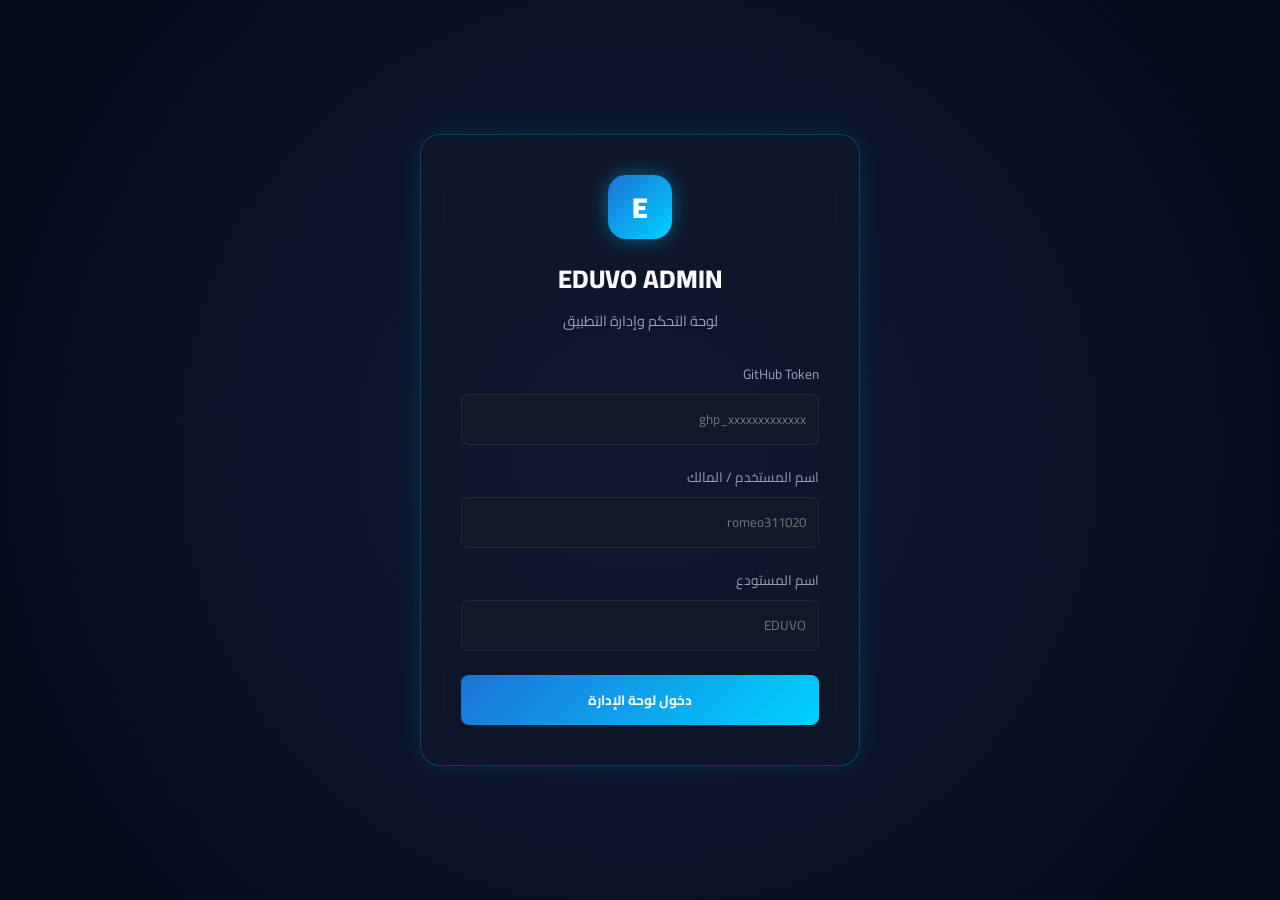
<file: admin.html>
<!DOCTYPE html>
<html lang="ar" dir="rtl">
<head>
    <meta charset="UTF-8">
    <meta name="viewport" content="width=device-width, initial-scale=1.0, maximum-scale=1.0, user-scalable=no">
    <title>EDUVO ADMIN | لوحة التحكم والإدارة</title>
    
    <link rel="preconnect" href="https://fonts.googleapis.com">
    <link rel="preconnect" href="https://fonts.gstatic.com" crossorigin>
    <link href="https://fonts.googleapis.com/css2?family=Cairo:wght@300;400;500;600;700;800;900&display=swap" rel="stylesheet">

    <style>
        /* ==========================================================================
           1. DESIGN SYSTEM & DARK PREMIUM THEME (EDUVO IDENTITY)
           ========================================================================== */
        :root {
            --bg-main: #060b19;
            --bg-card: rgba(15, 23, 42, 0.75);
            --bg-card-solid: #0f172a;
            --bg-sidebar: #090e1d;
            --bg-input: #111827;
            
            --accent-blue: #1c72d8;
            --accent-cyan: #00d2ff;
            --accent-gold: #ffb703;
            
            --status-active: #10b981;
            --status-pending: #f59e0b;
            --status-suspended: #ef4444;
            --status-rejected: #6b7280;

            --text-main: #f8fafc;
            --text-muted: #94a3b8;
            --border-color: rgba(255, 255, 255, 0.08);
            --border-glow: rgba(0, 210, 255, 0.25);
            
            --sidebar-width: 260px;
            --radius-sm: 8px;
            --radius-md: 14px;
            --radius-lg: 20px;
            --radius-full: 9999px;
            
            --shadow-glow: 0 0 25px rgba(0, 210, 255, 0.12);
            --shadow-gold: 0 0 20px rgba(255, 183, 3, 0.15);
            --transition: all 0.3s cubic-bezier(0.4, 0, 0.2, 1);
        }

        * {
            box-sizing: border-box;
            margin: 0;
            padding: 0;
            font-family: 'Cairo', sans-serif;
            -webkit-tap-highlight-color: transparent;
        }

        body {
            background-color: var(--bg-main);
            color: var(--text-main);
            min-height: 100vh;
            overflow-x: hidden;
            direction: rtl;
        }

        /* App Wrapper */
        #admin-app {
            display: flex;
            width: 100vw;
            height: 100vh;
            overflow: hidden;
            position: relative;
        }

        /* ==========================================================================
           2. LOGIN SCREEN (AUTHENTICATION OVERLAY)
           ========================================================================== */
        #admin-login-overlay {
            position: fixed;
            inset: 0;
            background: radial-gradient(circle at center, #101a36 0%, #060b19 100%);
            z-index: 1000;
            display: flex;
            justify-content: center;
            align-items: center;
            padding: 20px;
            transition: var(--transition);
        }

        .login-card {
            background: var(--bg-card);
            backdrop-filter: blur(20px);
            -webkit-backdrop-filter: blur(20px);
            border: 1px solid var(--border-glow);
            border-radius: var(--radius-lg);
            padding: 40px;
            width: 100%;
            max-width: 440px;
            box-shadow: var(--shadow-glow);
            text-align: center;
            animation: fadeIn 0.5s ease-out;
        }

        .brand-logo {
            width: 64px;
            height: 64px;
            background: linear-gradient(135deg, var(--accent-blue), var(--accent-cyan));
            border-radius: 18px;
            display: flex;
            align-items: center;
            justify-content: center;
            margin: 0 auto 16px auto;
            font-size: 1.8rem;
            font-weight: 900;
            color: white;
            box-shadow: 0 0 20px rgba(0, 210, 255, 0.4);
        }

        /* ==========================================================================
           3. SIDEBAR & NAVIGATION (DESKTOP & MOBILE DRAWER)
           ========================================================================== */
        .sidebar {
            width: var(--sidebar-width);
            height: 100%;
            background: var(--bg-sidebar);
            border-left: 1px solid var(--border-color);
            display: flex;
            flex-direction: column;
            padding: 24px 16px;
            z-index: 90;
            transition: var(--transition);
        }

        .sidebar-brand {
            display: flex;
            align-items: center;
            gap: 12px;
            margin-bottom: 32px;
            padding: 0 8px;
        }

        .sidebar-menu {
            display: flex;
            flex-direction: column;
            gap: 6px;
            flex: 1;
            overflow-y: auto;
        }

        .nav-item {
            display: flex;
            align-items: center;
            gap: 12px;
            padding: 12px 16px;
            color: var(--text-muted);
            border-radius: var(--radius-md);
            cursor: pointer;
            font-weight: 600;
            font-size: 0.95rem;
            transition: var(--transition);
        }

        .nav-item:hover, .nav-item.active {
            background: rgba(0, 210, 255, 0.08);
            color: var(--accent-cyan);
            border-right: 3px solid var(--accent-cyan);
        }

        .nav-item.active .svg-icon {
            stroke: var(--accent-cyan);
            filter: drop-shadow(0 0 5px rgba(0,210,255,0.5));
        }

        /* Mobile Header & Overlay */
        .mobile-header {
            display: none;
            height: 60px;
            background: var(--bg-sidebar);
            border-bottom: 1px solid var(--border-color);
            align-items: center;
            justify-content: space-between;
            padding: 0 20px;
            z-index: 80;
        }

        .sidebar-overlay {
            display: none;
            position: fixed;
            inset: 0;
            background: rgba(0,0,0,0.6);
            backdrop-filter: blur(4px);
            z-index: 85;
        }

        @media (max-width: 1024px) {
            .mobile-header { display: flex; }
            .sidebar {
                position: fixed;
                right: -100%;
                top: 0;
                bottom: 0;
                box-shadow: -10px 0 30px rgba(0,0,0,0.5);
            }
            .sidebar.open { right: 0; }
            .sidebar-overlay.active { display: block; }
        }

        /* ==========================================================================
           4. MAIN DASHBOARD CONTENT AREA
           ========================================================================== */
        .main-content {
            flex: 1;
            height: 100%;
            overflow-y: auto;
            padding: 30px;
            display: flex;
            flex-direction: column;
            gap: 24px;
        }

        .top-bar {
            display: flex;
            justify-content: space-between;
            align-items: center;
            gap: 20px;
            flex-wrap: wrap;
        }

        .search-box {
            position: relative;
            min-width: 280px;
        }

        .search-box input {
            width: 100%;
            background: var(--bg-input);
            border: 1px solid var(--border-color);
            border-radius: var(--radius-md);
            padding: 10px 16px 10px 40px;
            color: var(--text-main);
            outline: none;
            transition: var(--transition);
        }

        .search-box input:focus {
            border-color: var(--accent-cyan);
            box-shadow: 0 0 10px rgba(0,210,255,0.2);
        }

        /* Grid Utilities */
        .stats-grid {
            display: grid;
            grid-template-columns: repeat(auto-fit, minmax(220px, 1fr));
            gap: 20px;
        }

        .stat-card {
            background: var(--bg-card);
            backdrop-filter: blur(12px);
            border: 1px solid var(--border-color);
            border-radius: var(--radius-md);
            padding: 20px;
            position: relative;
            overflow: hidden;
            transition: var(--transition);
        }

        .stat-card:hover {
            transform: translateY(-3px);
            border-color: var(--border-glow);
            box-shadow: var(--shadow-glow);
        }

        .stat-card::before {
            content: '';
            position: absolute;
            top: 0;
            right: 0;
            width: 4px;
            height: 100%;
            background: var(--accent-cyan);
        }

        .stat-card.gold::before { background: var(--accent-gold); }
        .stat-card.green::before { background: var(--status-active); }
        .stat-card.red::before { background: var(--status-suspended); }

        .stat-val {
            font-size: 2rem;
            font-weight: 800;
            margin: 8px 0 4px 0;
        }

        /* Data Tables */
        .table-container {
            background: var(--bg-card);
            backdrop-filter: blur(12px);
            border: 1px solid var(--border-color);
            border-radius: var(--radius-md);
            overflow-x: auto;
        }

        table {
            width: 100%;
            border-collapse: collapse;
            text-align: right;
            font-size: 0.9rem;
        }

        th, td {
            padding: 16px 20px;
            border-bottom: 1px solid var(--border-color);
            white-space: nowrap;
        }

        th {
            background: rgba(255, 255, 255, 0.02);
            color: var(--text-muted);
            font-weight: 700;
        }

        tr:hover { background: rgba(255, 255, 255, 0.015); }

        /* Status Badges */
        .badge {
            display: inline-flex;
            align-items: center;
            gap: 6px;
            padding: 4px 12px;
            border-radius: var(--radius-full);
            font-size: 0.8rem;
            font-weight: 700;
        }

        .badge-active { background: rgba(16, 185, 129, 0.1); color: var(--status-active); border: 1px solid rgba(16, 185, 129, 0.3); }
        .badge-pending { background: rgba(245, 158, 11, 0.1); color: var(--status-pending); border: 1px solid rgba(245, 158, 11, 0.3); }
        .badge-suspended { background: rgba(239, 68, 68, 0.1); color: var(--status-suspended); border: 1px solid rgba(239, 68, 68, 0.3); }

        /* Form Inputs & Buttons */
        .btn {
            padding: 8px 16px;
            border-radius: var(--radius-sm);
            font-weight: 700;
            font-size: 0.85rem;
            border: none;
            cursor: pointer;
            display: inline-flex;
            align-items: center;
            gap: 6px;
            transition: var(--transition);
        }

        .btn-success { background: var(--status-active); color: #000; }
        .btn-danger { background: var(--status-suspended); color: #fff; }
        .btn-primary { background: linear-gradient(135deg, var(--accent-blue), var(--accent-cyan)); color: #fff; }
        .btn-secondary { background: var(--bg-input); color: var(--text-main); border: 1px solid var(--border-color); }

        .btn:hover { opacity: 0.9; transform: scale(1.02); }

        .github-settings-grid {
            display: grid;
            grid-template-columns: repeat(auto-fit, minmax(220px, 1fr));
            gap: 16px;
            margin-top: 16px;
        }

        .github-field {
            display: flex;
            flex-direction: column;
            gap: 8px;
        }

        .github-field label {
            font-size: 0.8rem;
            color: var(--text-muted);
            font-weight: 700;
        }

        .github-field input,
        .github-field textarea {
            width: 100%;
            background: var(--bg-input);
            border: 1px solid var(--border-color);
            border-radius: var(--radius-sm);
            padding: 12px 14px;
            color: #fff;
            outline: none;
            resize: vertical;
        }

        .github-field input:focus,
        .github-field textarea:focus {
            border-color: var(--accent-cyan);
            box-shadow: 0 0 10px rgba(0, 210, 255, 0.2);
        }

        .github-actions {
            display: flex;
            flex-wrap: wrap;
            gap: 10px;
            margin-top: 16px;
        }

        .github-status {
            margin-top: 16px;
            padding: 12px 14px;
            border-radius: var(--radius-sm);
            font-size: 0.85rem;
            line-height: 1.6;
            border: 1px solid transparent;
            background: rgba(148, 163, 184, 0.08);
            color: var(--text-main);
        }

        .github-status.success {
            background: rgba(16, 185, 129, 0.1);
            border-color: rgba(16, 185, 129, 0.35);
            color: var(--status-active);
        }

        .github-status.warning {
            background: rgba(245, 158, 11, 0.08);
            border-color: rgba(245, 158, 11, 0.35);
            color: var(--accent-gold);
        }

        .github-status.error {
            background: rgba(239, 68, 68, 0.08);
            border-color: rgba(239, 68, 68, 0.35);
            color: var(--status-suspended);
        }

        /* Views Switching System */
        .view-panel {
            display: none;
            flex-direction: column;
            gap: 20px;
            animation: fadeIn 0.3s ease-in-out;
        }

        .view-panel.active { display: flex; }

        /* SVG Icon helper */
        .svg-icon {
            width: 20px;
            height: 20px;
            fill: none;
            stroke: currentColor;
            stroke-width: 2;
            stroke-linecap: round;
            stroke-linejoin: round;
        }

        @keyframes fadeIn {
            from { opacity: 0; transform: translateY(6px); }
            to { opacity: 1; transform: translateY(0); }
        }
    </style>
</head>

<body>
    <div id="admin-login-overlay">
        <div class="login-card">
            <div class="brand-logo">E</div>
            <h2 style="font-size: 1.6rem; font-weight: 800; margin-bottom: 4px;">EDUVO ADMIN</h2>
            <p style="color: var(--text-muted); font-size: 0.9rem; margin-bottom: 24px;">لوحة التحكم وإدارة التطبيق</p>
            
            <div id="login-error-msg" style="display: none; color: var(--status-suspended); background: rgba(239, 68, 68, 0.1); border: 1px solid var(--status-suspended); padding: 10px; border-radius: var(--radius-sm); font-size: 0.85rem; margin-bottom: 16px;"></div>

            <form onsubmit="handleGitHubLogin(event)">
                <div style="text-align: right; margin-bottom: 16px;">
                    <label style="font-size: 0.85rem; color: var(--text-muted);">GitHub Token</label>
                    <input type="password" id="github-token-login" required placeholder="ghp_xxxxxxxxxxxxx" style="width: 100%; background: var(--bg-input); border: 1px solid var(--border-color); border-radius: var(--radius-sm); padding: 12px; color: #fff; margin-top: 6px; outline: none;">
                </div>
                <div style="text-align: right; margin-bottom: 16px;">
                    <label style="font-size: 0.85rem; color: var(--text-muted);">اسم المستخدم / المالك</label>
                    <input type="text" id="github-owner-login" required placeholder="romeo311020" style="width: 100%; background: var(--bg-input); border: 1px solid var(--border-color); border-radius: var(--radius-sm); padding: 12px; color: #fff; margin-top: 6px; outline: none;">
                </div>
                <div style="text-align: right; margin-bottom: 24px;">
                    <label style="font-size: 0.85rem; color: var(--text-muted);">اسم المستودع</label>
                    <input type="text" id="github-repo-login" required placeholder="EDUVO" style="width: 100%; background: var(--bg-input); border: 1px solid var(--border-color); border-radius: var(--radius-sm); padding: 12px; color: #fff; margin-top: 6px; outline: none;">
                </div>
                <button type="submit" class="btn btn-primary" style="width: 100%; justify-content: center; padding: 12px;">دخول لوحة الإدارة</button>
            </form>
        </div>
    </div>

    <div id="admin-app">

        <div class="sidebar-overlay" onclick="toggleSidebar()"></div>

        <aside class="sidebar" id="app-sidebar">
            <div class="sidebar-brand">
                <div class="brand-logo" style="width: 40px; height: 40px; font-size: 1.2rem; margin:0;">E</div>
                <div>
                    <h3 style="font-size: 1.1rem; font-weight: 800; line-height: 1;">EDUVO</h3>
                    <span style="font-size: 0.75rem; color: var(--accent-gold); font-weight: 700;">ADMIN PANEL</span>
                </div>
            </div>

            <nav class="sidebar-menu">
                <div class="nav-item active" onclick="switchView('view-dashboard', this)">
                    <svg class="svg-icon" viewBox="0 0 24 24"><rect x="3" y="3" width="7" height="7"/><rect x="14" y="3" width="7" height="7"/><rect x="14" y="14" width="7" height="7"/><rect x="3" y="14" width="7" height="7"/></svg>
                    <span>الرئيسية</span>
                </div>
                <div class="nav-item" onclick="switchView('view-subjects', this)">
                    <svg class="svg-icon" viewBox="0 0 24 24"><path d="M4 19.5A2.5 2.5 0 0 1 6.5 17H20"/><path d="M6.5 2H20v20H6.5A2.5 2.5 0 0 1 4 19.5v-15A2.5 2.5 0 0 1 6.5 2z"/></svg>
                    <span>إدارة المواد</span>
                </div>
                <div class="nav-item" onclick="switchView('view-teachers', this)">
                    <svg class="svg-icon" viewBox="0 0 24 24"><path d="M17 21v-2a4 4 0 0 0-4-4H5a4 4 0 0 0-4 4v2"/><circle cx="9" cy="7" r="4"/><path d="M23 21v-2a4 4 0 0 0-3-3.87"/><path d="M16 3.13a4 4 0 0 1 0 7.75"/></svg>
                    <span>إدارة المعلمين</span>
                </div>
                <div class="nav-item" onclick="switchView('view-books', this)">
                    <svg class="svg-icon" viewBox="0 0 24 24"><path d="M4 19.5A2.5 2.5 0 0 1 6.5 17H20"/><path d="M6.5 2H20v20H6.5A2.5 2.5 0 0 1 4 19.5v-15A2.5 2.5 0 0 1 6.5 2z"/></svg>
                    <span>إدارة الكتب</span>
                </div>
                <div class="nav-item" onclick="switchView('view-courses', this)">
                    <svg class="svg-icon" viewBox="0 0 24 24"><polygon points="23 7 16 12 23 17 23 7"/><rect x="1" y="5" width="15" height="14" rx="2"/></svg>
                    <span>الكورسات المجانية</span>
                </div>
                <div class="nav-item" onclick="switchView('view-students', this)">
                    <svg class="svg-icon" viewBox="0 0 24 24"><path d="M17 21v-2a4 4 0 0 0-4-4H5a4 4 0 0 0-4 4v2"/><circle cx="9" cy="7" r="4"/><path d="M23 21v-2a4 4 0 0 0-3-3.87"/><path d="M16 3.13a4 4 0 0 1 0 7.75"/></svg>
                    <span>إدارة الطلاب</span>
                    <span id="pending-badge-count" style="margin-right: auto; background: var(--accent-gold); color: #000; font-size: 0.75rem; padding: 2px 8px; border-radius: 10px; font-weight: bold;">0</span>
                </div>
                <div class="nav-item" onclick="switchView('view-settings', this)">
                    <svg class="svg-icon" viewBox="0 0 24 24"><circle cx="12" cy="12" r="1"/><path d="M12 1v6m0 6v4"/><path d="M4.22 4.22l4.24 4.24m2.12 2.12l4.24 4.24M1 12h6m6 0h4m-4.22 7.78l-4.24-4.24m-2.12-2.12l-4.24-4.24"/></svg>
                    <span>الإعدادات</span>
                </div>
            </nav>

            <div style="border-top: 1px solid var(--border-color); padding-top: 16px; margin-top: 16px;">
                <div class="nav-item" style="color: var(--status-suspended);" onclick="handleAdminLogout()">
                    <svg class="svg-icon" viewBox="0 0 24 24"><path d="M9 21H5a2 2 0 0 1-2-2V5a2 2 0 0 1 2-2h4"/><polyline points="16 17 21 12 16 7"/><line x1="21" y1="12" x2="9" y2="12"/></svg>
                    <span>تسجيل الخروج</span>
                </div>
            </div>
        </aside>

        <main class="main-content">

            <div class="mobile-header">
                <div style="display: flex; align-items: center; gap: 10px;">
                    <div class="brand-logo" style="width: 32px; height: 32px; font-size: 1rem; margin:0;">E</div>
                    <span style="font-weight: 800; font-size: 1.1rem;">EDUVO ADMIN</span>
                </div>
                <button class="btn btn-secondary" onclick="toggleSidebar()">☰</button>
            </div>

            <div class="top-bar">
                <div>
                    <h1 style="font-size: 1.5rem; font-weight: 800;">مرحبًا بك في EDUVO ADMIN 👋</h1>
                    <p style="color: var(--text-muted); font-size: 0.85rem;">نظام إدارة الطلاب والمحتوى التعليمي</p>
                </div>

                <div class="search-box">
                    <input type="text" id="global-search" placeholder="بحث بالاسم أو البريد الإلكتروني..." oninput="filterGlobalData(this.value)">
                </div>
            </div>

            <section id="view-dashboard" class="view-panel active">
                <div class="stats-grid">
                    <div class="stat-card">
                        <span style="color: var(--text-muted); font-size: 0.85rem;">إجمالي الطلاب</span>
                        <div class="stat-val" id="stat-total-students">0</div>
                        <span style="color: var(--accent-cyan); font-size: 0.75rem;">👥 المسجلين بالنظام</span>
                    </div>
                    <div class="stat-card green">
                        <span style="color: var(--text-muted); font-size: 0.85rem;">حسابات نشطة</span>
                        <div class="stat-val" style="color: var(--status-active);" id="stat-active-students">0</div>
                        <span style="color: var(--status-active); font-size: 0.75rem;">🟢 يمكنهم المذاكرة</span>
                    </div>
                    <div class="stat-card gold">
                        <span style="color: var(--text-muted); font-size: 0.85rem;">طلبات التفعيل</span>
                        <div class="stat-val" style="color: var(--accent-gold);" id="stat-pending-students">0</div>
                        <span style="color: var(--accent-gold); font-size: 0.75rem;">🟡 ينتظرون المراجعة</span>
                    </div>
                    <div class="stat-card red">
                        <span style="color: var(--text-muted); font-size: 0.85rem;">حسابات موقوفة</span>
                        <div class="stat-val" style="color: var(--status-suspended);" id="stat-suspended-students">0</div>
                        <span style="color: var(--status-suspended); font-size: 0.75rem;">🔴 محظورة من الدخول</span>
                    </div>
                </div>

                <h3 style="font-size: 1.1rem; margin-top: 10px;">أحدث التسجيلات</h3>
                <div class="table-container">
                    <table>
                        <thead>
                            <tr>
                                <th>الطالب</th>
                                <th>الصف / الشعبة</th>
                                <th>تاريخ التسجيل</th>
                                <th>الحالة</th>
                                <th>الإجراء</th>
                            </tr>
                        </thead>
                        <tbody id="recent-students-tbody">
                        </tbody>
                    </table>
                </div>
            </section>

            <section id="view-subjects" class="view-panel">
                <h2>إدارة المواد الدراسية 📚</h2>
                
                <div class="stat-card">
                    <h3 style="margin-bottom: 16px;">إضافة مادة جديدة</h3>
                    <div style="display: grid; grid-template-columns: repeat(auto-fit, minmax(200px, 1fr)); gap: 12px;">
                        <div class="github-field">
                            <label>اسم المادة</label>
                            <input type="text" id="subject-name" placeholder="مثال: الرياضيات">
                        </div>
                        <div class="github-field">
                            <label>الأيقونة</label>
                            <input type="text" id="subject-icon" placeholder="📐" maxlength="2">
                        </div>
                        <div class="github-field">
                            <label>اللون (Hex)</label>
                            <input type="text" id="subject-color" placeholder="#1c72d8" value="#1c72d8">
                        </div>
                    </div>
                    <div class="github-field" style="margin-top: 12px;">
                        <label>الوصف</label>
                        <textarea id="subject-description" rows="4" placeholder="وصف المادة والمحتوى المتضمن..."></textarea>
                    </div>
                    <div class="github-actions" style="margin-top: 16px;">
                        <button type="button" class="btn btn-primary" onclick="addNewSubject()">➕ إضافة المادة</button>
                    </div>
                </div>

                <h3 style="margin-top: 20px; margin-bottom: 12px;">المواد الحالية</h3>
                <div class="table-container">
                    <table>
                        <thead>
                            <tr>
                                <th>المادة</th>
                                <th>الوصف</th>
                                <th>عدد المعلمين</th>
                                <th>العمليات</th>
                            </tr>
                        </thead>
                        <tbody id="subjects-tbody">
                        </tbody>
                    </table>
                </div>
            </section>

            <section id="view-teachers" class="view-panel">
                <h2>إدارة المعلمين والمعلمات 👨‍🏫</h2>
                
                <div class="stat-card">
                    <h3 style="margin-bottom: 16px;">إضافة معلم/معلمة جديد</h3>
                    <div style="display: grid; grid-template-columns: repeat(auto-fit, minmax(200px, 1fr)); gap: 12px;">
                        <div class="github-field">
                            <label>الاسم</label>
                            <input type="text" id="teacher-name" placeholder="أحمد محمد علي">
                        </div>
                        <div class="github-field">
                            <label>التخصص</label>
                            <input type="text" id="teacher-specialty" placeholder="الجبر والهندسة">
                        </div>
                        <div class="github-field">
                            <label>المادة</label>
                            <select id="teacher-subject">
                                <option value="">-- اختر المادة --</option>
                            </select>
                        </div>
                        <div class="github-field">
                            <label>التقييم (0-5)</label>
                            <input type="number" id="teacher-rating" placeholder="4.9" min="0" max="5" step="0.1" value="4.9">
                        </div>
                        <div class="github-field">
                            <label>عدد الطلاب</label>
                            <input type="number" id="teacher-students" placeholder="1000" min="0" value="1000">
                        </div>
                        <div class="github-field">
                            <label>رابط الموقع</label>
                            <input type="url" id="teacher-website" placeholder="https://teacher.com">
                        </div>
                        <div class="github-field">
                            <label>رابط صورة المدرس</label>
                            <input type="url" id="teacher-photo" placeholder="https://example.com/photo.jpg">
                        </div>
                    </div>
                    <div class="github-field" style="margin-top: 12px;">
                        <label>أسلوب التدريس</label>
                        <textarea id="teacher-style" rows="3" placeholder="وصف أسلوب التدريس والمميزات..."></textarea>
                    </div>
                    <div class="github-actions" style="margin-top: 16px;">
                        <button type="button" class="btn btn-primary" onclick="addNewTeacher()">➕ إضافة المعلم</button>
                    </div>
                </div>

                <h3 style="margin-top: 20px; margin-bottom: 12px;">قائمة المعلمين</h3>
                <div class="table-container">
                    <table>
                        <thead>
                            <tr>
                                <th>الاسم</th>
                                <th>المادة</th>
                                <th>التخصص</th>
                                <th>التقييم</th>
                                <th>الطلاب</th>
                                <th>العمليات</th>
                            </tr>
                        </thead>
                        <tbody id="teachers-tbody">
                        </tbody>
                    </table>
                </div>
            </section>

            <section id="view-books" class="view-panel">
                <h2>إدارة الكتب 📘</h2>
                <p style="color: var(--text-muted); font-size: 0.9rem; margin-bottom: 16px;">
                    ارفع ملف الكتاب (PDF) على استضافة خارجية (مثل Google Drive أو GitHub) ثم ضع رابط الملف هنا مباشرة.
                </p>

                <div class="stat-card">
                    <h3 style="margin-bottom: 16px;">إضافة كتاب جديد</h3>
                    <div style="display: grid; grid-template-columns: repeat(auto-fit, minmax(200px, 1fr)); gap: 12px;">
                        <div class="github-field">
                            <label>عنوان الكتاب</label>
                            <input type="text" id="book-title" placeholder="مثال: كتاب الرياضيات - الجبر والهندسة">
                        </div>
                        <div class="github-field">
                            <label>المادة</label>
                            <select id="book-subject">
                                <option value="">-- اختر المادة (اختياري) --</option>
                            </select>
                        </div>
                        <div class="github-field">
                            <label>رابط ملف PDF</label>
                            <input type="url" id="book-url" placeholder="https://example.com/book.pdf">
                        </div>
                    </div>
                    <div class="github-field" style="margin-top: 12px;">
                        <label>وصف مختصر عن الكتاب</label>
                        <textarea id="book-description" rows="3" placeholder="وصف قصير يظهر للطالب عن محتوى الكتاب..."></textarea>
                    </div>
                    <div class="github-actions" style="margin-top: 16px;">
                        <button type="button" class="btn btn-primary" onclick="addNewBook()">➕ إضافة الكتاب</button>
                    </div>
                </div>

                <h3 style="margin-top: 20px; margin-bottom: 12px;">الكتب الحالية</h3>
                <div class="table-container">
                    <table>
                        <thead>
                            <tr>
                                <th>العنوان</th>
                                <th>المادة</th>
                                <th>رابط PDF</th>
                                <th>العمليات</th>
                            </tr>
                        </thead>
                        <tbody id="books-tbody">
                        </tbody>
                    </table>
                </div>
            </section>

            <section id="view-courses" class="view-panel">
                <h2>إدارة الكورسات المجانية 🎓</h2>
                <p style="color: var(--text-muted); font-size: 0.9rem; margin-bottom: 16px;">
                    أضف رابط Embed للمحاضرة (مثل رابط تضمين من يوتيوب أو أي منصة فيديو تدعم الـ Embed).
                </p>

                <div class="stat-card">
                    <h3 id="course-form-title" style="margin-bottom: 16px;">➕ إضافة محاضرة جديدة</h3>
                    <div style="display: grid; grid-template-columns: repeat(auto-fit, minmax(220px, 1fr)); gap: 12px;">
                        <div class="github-field">
                            <label>اسم المدرس *</label>
                            <input type="text" id="course-teacher-name" placeholder="مستر مينا دياب">
                        </div>
                        <div class="github-field">
                            <label>رابط صورة المدرس</label>
                            <input type="url" id="course-teacher-image" placeholder="https://example.com/photo.jpg">
                        </div>
                        <div class="github-field">
                            <label>اسم المحاضرة *</label>
                            <input type="text" id="course-lecture-title" placeholder="مراجعة الوحدة الأولى">
                        </div>
                        <div class="github-field">
                            <label>المادة *</label>
                            <select id="course-subject">
                                <option value="">-- اختر المادة --</option>
                            </select>
                        </div>
                        <div class="github-field">
                            <label>مدة المحاضرة</label>
                            <input type="text" id="course-duration" placeholder="45 دقيقة">
                        </div>
                        <div class="github-field">
                            <label>التصنيف</label>
                            <input type="text" id="course-category" placeholder="مراجعات / شرح / حل أسئلة">
                        </div>
                        <div class="github-field">
                            <label>Embed URL *</label>
                            <input type="url" id="course-embed-url" placeholder="https://www.youtube.com/embed/xxxxxxxx">
                        </div>
                        <div class="github-field">
                            <label>رابط الصورة المصغرة (Thumbnail)</label>
                            <input type="url" id="course-thumbnail" placeholder="https://example.com/thumb.jpg">
                        </div>
                    </div>
                    <div class="github-field" style="margin-top: 12px;">
                        <label>وصف مختصر للمحاضرة</label>
                        <textarea id="course-description" rows="3" placeholder="وصف قصير يظهر للطالب..."></textarea>
                    </div>
                    <div style="display:flex; align-items:center; gap:10px; margin-top: 12px;">
                        <input type="checkbox" id="course-published" checked style="width:18px; height:18px;">
                        <label for="course-published" style="margin:0;">نشر المحاضرة (تظهر للطلاب فورًا)</label>
                    </div>
                    <div class="github-actions" style="margin-top: 16px;">
                        <button type="button" class="btn btn-primary" id="course-save-btn" onclick="saveCourseFromForm()">➕ إضافة المحاضرة</button>
                        <button type="button" class="btn btn-secondary" id="course-cancel-edit-btn" onclick="cancelEditCourse()" style="display:none;">إلغاء التعديل</button>
                    </div>
                </div>

                <h3 style="margin-top: 20px; margin-bottom: 12px;">المحاضرات الحالية</h3>
                <div class="table-container">
                    <table>
                        <thead>
                            <tr>
                                <th>المحاضرة</th>
                                <th>المدرس</th>
                                <th>المادة</th>
                                <th>الحالة</th>
                                <th>العمليات</th>
                            </tr>
                        </thead>
                        <tbody id="courses-tbody">
                        </tbody>
                    </table>
                </div>
            </section>

            <section id="view-students" class="view-panel">
                <h2>قائمة الطلاب 👨‍🎓</h2>
                <div class="table-container">
                    <table>
                        <thead>
                            <tr>
                                <th>الطالب</th>
                                <th>البريد الإلكتروني</th>
                                <th>الصف</th>
                                <th>الشعبة</th>
                                <th>الحالة</th>
                                <th>تغيير الحالة</th>
                            </tr>
                        </thead>
                        <tbody id="all-students-tbody">
                        </tbody>
                    </table>
                </div>
            </section>

            <section id="view-settings" class="view-panel">
                <h2>الإعدادات العامة ⚙️</h2>
                
                <div class="stat-card">
                    <h3 style="margin-bottom: 16px;">إعدادات التطبيق</h3>
                    <div style="display: grid; grid-template-columns: repeat(auto-fit, minmax(250px, 1fr)); gap: 16px;">
                        <div class="github-field">
                            <label>اسم التطبيق</label>
                            <input type="text" id="app-name" value="EDUVO">
                        </div>
                        <div class="github-field">
                            <label>الإصدار</label>
                            <input type="text" id="app-version" value="1.0.0">
                        </div>
                        <div class="github-field">
                            <label>البريد الإلكتروني للدعم</label>
                            <input type="email" id="app-support-email" placeholder="support@eduvo.com">
                        </div>
                        <div class="github-field">
                            <label>رقم الدعم</label>
                            <input type="tel" id="app-support-phone" placeholder="+20 100 000 0000">
                        </div>
                    </div>
                </div>

                <div class="stat-card" style="margin-top: 20px;">
                    <h3 style="margin-bottom: 16px;">الإعلان العام</h3>
                    <div class="github-field">
                        <label>نص الإعلان (سيظهر على الصفحة الرئيسية)</label>
                        <textarea id="app-announcement" rows="4" placeholder="مرحباً بك في EDUVO..."></textarea>
                    </div>
                    <button type="button" class="btn btn-primary" onclick="saveAppSettings()" style="margin-top: 12px;">💾 حفظ الإعدادات</button>
                </div>

                <div class="stat-card" style="margin-top: 20px;">
                    <h3 style="margin-bottom: 16px;">🔐 تسجيل الدخول والمساعد الذكي</h3>
                    <div style="display: grid; grid-template-columns: repeat(auto-fit, minmax(250px, 1fr)); gap: 16px;">
                        <div class="github-field">
                            <label>Google Client ID</label>
                            <input type="text" id="app-google-client-id" placeholder="xxxxxxxx.apps.googleusercontent.com">
                        </div>
                        <div class="github-field">
                            <label>رابط المساعد الذكي (AI Endpoint) - اختياري</label>
                            <input type="text" id="app-ai-endpoint" placeholder="https://your-worker.workers.dev">
                        </div>
                    </div>
                    <p style="color: var(--text-muted); font-size: 0.85rem; margin-top: 10px;">
                        ⚠️ ضع هنا الـ Client ID فقط وليس الـ Client Secret أبداً — السكريت سري ولا يوضع في أي كود ظاهر للمستخدمين.
                    </p>
                    <button type="button" class="btn btn-primary" onclick="saveAppSettings()" style="margin-top: 12px;">💾 حفظ الإعدادات</button>
                </div>

                <div class="stat-card" style="margin-top: 20px;">
                    <h3 style="margin-bottom: 16px;">🔗 ربط مع GitHub</h3>
                    <p style="color: var(--text-muted); font-size: 0.9rem; margin-bottom: 12px;">
                        احفظ جميع التغييرات الخاصة بك تلقائياً في مستودع GitHub الخاص بك
                    </p>
                    <div style="display: grid; grid-template-columns: repeat(auto-fit, minmax(220px, 1fr)); gap: 12px;">
                        <div class="github-field">
                            <label>GitHub Token</label>
                            <input type="password" id="github-token" placeholder="ghp_xxxxxxxxxxxxx">
                        </div>
                        <div class="github-field">
                            <label>اسم المستخدم / المالك</label>
                            <input type="text" id="github-owner" placeholder="romeo311020">
                        </div>
                        <div class="github-field">
                            <label>اسم المستودع</label>
                            <input type="text" id="github-repo" placeholder="EDUVO">
                        </div>
                        <div class="github-field">
                            <label>الفرع</label>
                            <input type="text" id="github-branch" value="main" placeholder="main">
                        </div>
                        <div class="github-field" style="grid-column: 1 / -1;">
                            <label>مسار الملف داخل المستودع</label>
                            <input type="text" id="github-file-path" value="data.json" placeholder="data.json">
                        </div>
                    </div>

                    <div class="github-actions" style="margin-top: 16px;">
                        <button type="button" class="btn btn-primary" onclick="saveGithubSettings()">🔒 حفظ إعدادات GitHub</button>
                        <button type="button" class="btn btn-secondary" onclick="testGitHubConnection()">🧪 اختبار الاتصال</button>
                        <button type="button" class="btn btn-secondary" onclick="loadGitHubFileContent()">📥 تحميل البيانات</button>
                        <button type="button" class="btn btn-success" onclick="publishGitHubData()">📤 نشر التحديثات</button>
                    </div>

                    <div class="github-field" style="margin-top: 18px;">
                        <label>محتوى البيانات (JSON)</label>
                        <textarea id="github-file-content" rows="12" placeholder="سيظهر هنا محتوى البيانات بعد التحميل..."></textarea>
                    </div>

                    <div id="github-status" class="github-status" style="margin-top: 16px;">جاهز للتوصيل بـ GitHub. أدخل البيانات ثم اختبر الاتصال.</div>
                </div>
            </section>

        </main>
    </div>

    <script>
        const GITHUB_STORAGE_KEY = 'eduvo_github_settings';

        let state = {
            currentAdmin: { name: 'GitHub Admin' },
            data: {
                app: {
                    name: 'EDUVO',
                    version: '1.0.0',
                    announcement: 'مرحباً بكم في EDUVO',
                    supportEmail: 'support@eduvo.com',
                    supportPhone: '+20 100 000 0000'
                },
                googleClientId: '',
                aiEndpoint: '',
                subjects: [],
                teachers: [],
                books: [],
                freeCourses: [],
                profiles: []
            },
            githubConfig: {
                token: '',
                owner: '',
                repo: '',
                branch: 'main',
                filePath: 'data.json'
            }
        };

        function normalizeData(data) {
            const safe = data && typeof data === 'object' ? data : {};
            safe.app = safe.app || { 
                name: 'EDUVO', 
                version: '1.0.0', 
                announcement: 'مرحباً بكم في EDUVO',
                supportEmail: 'support@eduvo.com',
                supportPhone: '+20 100 000 0000'
            };
            safe.googleClientId = typeof safe.googleClientId === 'string' ? safe.googleClientId : '';
            safe.aiEndpoint = typeof safe.aiEndpoint === 'string' ? safe.aiEndpoint : '';
            safe.subjects = Array.isArray(safe.subjects) ? safe.subjects : [];
            safe.teachers = Array.isArray(safe.teachers) ? safe.teachers : [];
            safe.books = Array.isArray(safe.books) ? safe.books : [];
            safe.freeCourses = Array.isArray(safe.freeCourses) ? safe.freeCourses : [];
            safe.profiles = Array.isArray(safe.profiles) ? safe.profiles : [];
            return safe;
        }

        function showAlert(message, type = 'info') {
            const alertDiv = document.createElement('div');
            alertDiv.style.cssText = `
                position: fixed;
                top: 20px;
                right: 20px;
                padding: 16px 24px;
                background: ${type === 'error' ? '#ef4444' : type === 'success' ? '#10b981' : type === 'warning' ? '#f59e0b' : '#3b82f6'};
                color: white;
                border-radius: 8px;
                z-index: 10000;
                box-shadow: 0 4px 12px rgba(0,0,0,0.3);
                font-weight: 600;
                max-width: 400px;
                word-wrap: break-word;
            `;
            alertDiv.innerText = message;
            document.body.appendChild(alertDiv);
            setTimeout(() => alertDiv.remove(), 5000);
        }

        function showLoginError(msg, errDiv) {
            errDiv.innerText = msg;
            errDiv.style.display = 'block';
            console.error('Login Error:', msg);
        }

        function setGithubStatus(message, type = 'info') {
            const statusEl = document.getElementById('github-status');
            if (!statusEl) return;
            statusEl.className = 'github-status';
            if (type !== 'info') statusEl.classList.add(type);
            statusEl.textContent = message;
        }

        function getGithubSettings() {
            const token = document.getElementById('github-token')?.value.trim() || document.getElementById('github-token-login')?.value.trim() || state.githubConfig.token || '';
            const owner = document.getElementById('github-owner')?.value.trim() || document.getElementById('github-owner-login')?.value.trim() || state.githubConfig.owner || '';
            const repo = document.getElementById('github-repo')?.value.trim() || document.getElementById('github-repo-login')?.value.trim() || state.githubConfig.repo || '';
            const branch = document.getElementById('github-branch')?.value.trim() || state.githubConfig.branch || 'main';
            const filePath = document.getElementById('github-file-path')?.value.trim() || state.githubConfig.filePath || 'data.json';
            return { token, owner, repo, branch, filePath };
        }

        function saveGithubSettings() {
            const settings = getGithubSettings();
            if (!settings.owner || !settings.repo) {
                setGithubStatus('أدخل اسم المستخدم/المالك والمستودع أولاً.', 'error');
                return null;
            }

            state.githubConfig = {
                ...state.githubConfig,
                owner: settings.owner,
                repo: settings.repo,
                branch: settings.branch || 'main',
                filePath: settings.filePath || 'data.json',
                token: settings.token || state.githubConfig.token || ''
            };

            const persisted = {
                owner: state.githubConfig.owner,
                repo: state.githubConfig.repo,
                branch: state.githubConfig.branch,
                filePath: state.githubConfig.filePath
            };

            localStorage.setItem(GITHUB_STORAGE_KEY, JSON.stringify(persisted));
            setGithubStatus('تم حفظ إعدادات المستودع بنجاح ✅', 'success');
            return state.githubConfig;
        }

        function loadGithubSettings() {
            try {
                const saved = localStorage.getItem(GITHUB_STORAGE_KEY);
                if (!saved) return;

                const settings = JSON.parse(saved);
                state.githubConfig = {
                    ...state.githubConfig,
                    owner: settings.owner || '',
                    repo: settings.repo || '',
                    branch: settings.branch || 'main',
                    filePath: settings.filePath || 'data.json',
                    token: ''
                };

                const ownerInput = document.getElementById('github-owner');
                const repoInput = document.getElementById('github-repo');
                const branchInput = document.getElementById('github-branch');
                const filePathInput = document.getElementById('github-file-path');

                if (ownerInput) ownerInput.value = settings.owner || '';
                if (repoInput) repoInput.value = settings.repo || '';
                if (branchInput) branchInput.value = settings.branch || 'main';
                if (filePathInput) filePathInput.value = settings.filePath || 'data.json';

                const loginOwner = document.getElementById('github-owner-login');
                const loginRepo = document.getElementById('github-repo-login');
                if (loginOwner) loginOwner.value = settings.owner || '';
                if (loginRepo) loginRepo.value = settings.repo || '';
            } catch (err) {
                console.error('GitHub settings load error:', err);
            }
        }

        function githubHeaders(token) {
            if (!token) {
                throw new Error('لم يتم إدخال GitHub Token.');
            }

            return {
                'Accept': 'application/vnd.github+json',
                'Authorization': `token ${token}`,
                'X-GitHub-Api-Version': '2022-11-28'
            };
        }

        function decodeGitHubFileContent(rawContent) {
            if (!rawContent) return '';
            try {
                const normalized = rawContent.replace(/\n/g, '');
                return decodeURIComponent(escape(atob(normalized)));
            } catch (err) {
                try {
                    return atob(rawContent.replace(/\n/g, ''));
                } catch (innerErr) {
                    return rawContent;
                }
            }
        }

        function parseGitHubError(response, payload, fallback = 'GitHub request failed') {
            const message = payload && payload.message ? payload.message : fallback;

            if (response && response.status === 401) return 'Bad credentials: التوكن غير صالح أو منتهي.';
            if (response && response.status === 403) {
                if (/rate limit|rate_limit/i.test(message)) return 'GitHub API rate limit exceeded: تم تجاوز الحد اليومي.';
                return 'Token لا يمتلك الصلاحيات المطلوبة على هذا المستودع.';
            }
            if (response && response.status === 404) return 'Repository not found أو الملف المطلوب غير موجود.';
            if (response && response.status >= 500) return 'Network error: خادم GitHub غير متاح حالياً.';
            return message || fallback;
        }

        async function githubRequest(url, token, options = {}) {
            const headers = {
                ...githubHeaders(token),
                ...(options.headers || {})
            };

            const response = await fetch(url, {
                ...options,
                headers
            });

            if (!response.ok) {
                let payload = {};
                try {
                    payload = await response.json();
                } catch (err) {
                    payload = {};
                }

                const friendly = parseGitHubError(response, payload, 'GitHub request failed');
                throw Object.assign(new Error(friendly), {
                    status: response.status,
                    payload
                });
            }

            return response;
        }

        async function loadRepoDataFromGitHub(token, owner, repo, branch, filePath) {
            if (!token || !owner || !repo) return null;

            const url = `https://api.github.com/repos/${owner}/${repo}/contents/${encodeURIComponent(filePath)}?ref=${encodeURIComponent(branch)}`;

            try {
                const response = await fetch(url, { headers: githubHeaders(token) });
                if (response.status === 404) {
                    return null;
                }

                if (!response.ok) {
                    const payload = await response.json().catch(() => ({}));
                    throw new Error(parseGitHubError(response, payload, 'تعذر تحميل البيانات'));
                }

                const fileInfo = await response.json();
                const content = fileInfo && fileInfo.content ? decodeGitHubFileContent(fileInfo.content) : '';
                if (!content) return null;

                try {
                    return normalizeData(JSON.parse(content));
                } catch (err) {
                    console.warn('JSON parse error, using default data.', err);
                    return null;
                }
            } catch (err) {
                console.warn('loadRepoDataFromGitHub failed:', err);
                return null;
            }
        }

        async function handleGitHubLogin(e) {
            e.preventDefault();
            const errDiv = document.getElementById('login-error-msg');
            if (errDiv) errDiv.style.display = 'none';

            const token = document.getElementById('github-token-login')?.value.trim() || '';
            const owner = document.getElementById('github-owner-login')?.value.trim() || '';
            const repo = document.getElementById('github-repo-login')?.value.trim() || '';

            if (!token || !owner || !repo) {
                showLoginError('أدخل GitHub Token واسم المستخدم والمستودع', errDiv);
                return;
            }

            try {
                const repoUrl = `https://api.github.com/repos/${owner}/${repo}`;
                const repoResponse = await githubRequest(repoUrl, token, { method: 'GET' });
                const repoInfo = await repoResponse.json();
                const defaultBranch = repoInfo && repoInfo.default_branch ? repoInfo.default_branch : 'main';

                state.githubConfig = {
                    token,
                    owner,
                    repo,
                    branch: defaultBranch,
                    filePath: 'data.json'
                };

                const persisted = {
                    owner,
                    repo,
                    branch: defaultBranch,
                    filePath: 'data.json'
                };
                localStorage.setItem(GITHUB_STORAGE_KEY, JSON.stringify(persisted));

                document.getElementById('github-owner').value = owner;
                document.getElementById('github-repo').value = repo;
                document.getElementById('github-branch').value = defaultBranch;
                document.getElementById('github-file-path').value = 'data.json';

                const repoData = await loadRepoDataFromGitHub(token, owner, repo, defaultBranch, 'data.json');
                if (repoData) {
                    state.data = normalizeData(repoData);
                    setGithubStatus('تم تحميل بيانات المستودع بنجاح ✅', 'success');
                } else {
                    state.data = normalizeData(state.data);
                    setGithubStatus('Repository موصول بنجاح، لكن البيانات غير موجودة؛ تم استخدام البيانات الافتراضية ✅', 'warning');
                }

                const overlay = document.getElementById('admin-login-overlay');
                if (overlay) {
                    overlay.style.opacity = '0';
                    setTimeout(() => {
                        overlay.style.display = 'none';
                    }, 300);
                }

                renderDashboard();
                loadSettingsIntoForm();
                populateSubjectSelect();
                syncEditorFromState();
                showAlert('✅ تم الدخول بنجاح إلى لوحة الإدارة', 'success');
            } catch (err) {
                console.error('GitHub login error:', err);
                const message = err && err.message ? err.message : 'فشل تسجيل الدخول باستخدام GitHub';
                showLoginError(`❌ ${message}`, errDiv);
            }
        }

        async function testGitHubConnection() {
            const settings = saveGithubSettings();
            if (!settings) return;

            try {
                const response = await fetch(`https://api.github.com/repos/${settings.owner}/${settings.repo}`, {
                    headers: githubHeaders(settings.token)
                });

                if (!response.ok) {
                    const errData = await response.json().catch(() => ({}));
                    throw new Error(errData.message || 'فشل الاتصال بالمستودع');
                }

                const repoData = await response.json();
                setGithubStatus(`تم الاتصال بنجاح بالمستودع: ${repoData.full_name} ✅`, 'success');
            } catch (err) {
                console.error(err);
                setGithubStatus(`❌ ${err.message || 'تعذر الاتصال بمستودع GitHub'}`, 'error');
            }
        }

        async function loadGitHubFileContent() {
            const settings = saveGithubSettings();
            if (!settings) return null;

            try {
                const url = `https://api.github.com/repos/${settings.owner}/${settings.repo}/contents/${encodeURIComponent(settings.filePath)}?ref=${encodeURIComponent(settings.branch)}`;
                const response = await fetch(url, { headers: githubHeaders(settings.token) });
                if (!response.ok) {
                    const errData = await response.json().catch(() => ({}));
                    throw new Error(errData.message || 'تعذر تحميل الملف');
                }

                const fileInfo = await response.json();
                const content = decodeGitHubFileContent(fileInfo.content || '');
                const editor = document.getElementById('github-file-content');
                if (editor) editor.value = content;

                try {
                    state.data = normalizeData(JSON.parse(content));
                    saveDataLocally();
                    populateSubjectSelect();
                    renderDashboard();
                    loadSettingsIntoForm();
                } catch (parseErr) {
                    console.warn('تعذر تحليل محتوى الملف كـ JSON صالح', parseErr);
                }

                setGithubStatus(`تم تحميل البيانات من GitHub بنجاح ✅`, 'success');
                return content;
            } catch (err) {
                console.error(err);
                setGithubStatus(`❌ ${err.message || 'تعذر تحميل البيانات'}`, 'error');
                return null;
            }
        }

        async function publishGitHubData() {
            const editor = document.getElementById('github-file-content');
            if (!editor) return;

            const rawText = editor.value.trim();
            if (!rawText) {
                setGithubStatus('لا يوجد محتوى ليتم حفظه.', 'warning');
                return;
            }

            try {
                JSON.parse(rawText);
            } catch (err) {
                setGithubStatus('تنسيق JSON غير صحيح. تأكد من أن الملف بصيغة JSON صحيحة.', 'error');
                return;
            }

            state.data = normalizeData(JSON.parse(rawText));
            const settings = saveGithubSettings();
            if (!settings) return;

            const prepared = normalizeData(state.data);
            const encodedContent = btoa(unescape(encodeURIComponent(JSON.stringify(prepared, null, 2))));

            try {
                const metaUrl = `https://api.github.com/repos/${settings.owner}/${settings.repo}/contents/${encodeURIComponent(settings.filePath)}?ref=${encodeURIComponent(settings.branch)}`;
                const metaResponse = await fetch(metaUrl, { headers: githubHeaders(settings.token) });

                let sha = null;
                if (metaResponse.ok) {
                    const metaData = await metaResponse.json();
                    sha = metaData.sha || null;
                }

                const updateResponse = await fetch(metaUrl, {
                    method: 'PUT',
                    headers: {
                        ...githubHeaders(settings.token),
                        'Content-Type': 'application/json'
                    },
                    body: JSON.stringify({
                        message: `EDUVO admin update: ${new Date().toLocaleString('ar-EG')}`,
                        content: encodedContent,
                        branch: settings.branch,
                        sha: sha || undefined
                    })
                });

                if (!updateResponse.ok) {
                    const errData = await updateResponse.json().catch(() => ({}));
                    throw new Error(errData.message || 'فشل حفظ البيانات في GitHub');
                }

                setGithubStatus(`تم نشر التحديثات في GitHub بنجاح ✅`, 'success');
                showAlert('✅ تم حفظ جميع التغييرات', 'success');
                renderDashboard();
            } catch (err) {
                console.error('Save error:', err);
                setGithubStatus(`❌ ${err.message || 'فشل حفظ التحديثات'}`, 'error');
            }
        }

        // ===== المواد الدراسية =====
        function populateSubjectSelect() {
            const teacherSelect = document.getElementById('teacher-subject');
            const bookSelect = document.getElementById('book-subject');
            const courseSelect = document.getElementById('course-subject');

            if (teacherSelect) teacherSelect.innerHTML = '<option value="">-- اختر المادة --</option>';
            if (bookSelect) bookSelect.innerHTML = '<option value="">-- اختر المادة (اختياري) --</option>';
            if (courseSelect) courseSelect.innerHTML = '<option value="">-- اختر المادة --</option>';

            (state.data.subjects || []).forEach(subject => {
                if (teacherSelect) {
                    const option = document.createElement('option');
                    option.value = subject.id || subject.name;
                    option.textContent = subject.name;
                    teacherSelect.appendChild(option);
                }
                if (bookSelect) {
                    const option2 = document.createElement('option');
                    option2.value = subject.id || subject.name;
                    option2.textContent = subject.name;
                    bookSelect.appendChild(option2);
                }
                if (courseSelect) {
                    const option3 = document.createElement('option');
                    option3.value = subject.name;
                    option3.textContent = subject.name;
                    courseSelect.appendChild(option3);
                }
            });
        }

        function addNewSubject() {
            const name = document.getElementById('subject-name')?.value.trim();
            const icon = document.getElementById('subject-icon')?.value.trim();
            const color = document.getElementById('subject-color')?.value.trim();
            const description = document.getElementById('subject-description')?.value.trim();

            if (!name || !icon) {
                showAlert('❌ أدخل اسم المادة والأيقونة', 'error');
                return;
            }

            const newSubject = {
                id: name.toLowerCase().replace(/\s+/g, '-'),
                name,
                icon,
                color: color || '#1c72d8',
                description: description || '',
                teachers: []
            };

            if (!state.data.subjects) state.data.subjects = [];
            state.data.subjects.push(newSubject);

            document.getElementById('subject-name').value = '';
            document.getElementById('subject-icon').value = '';
            document.getElementById('subject-color').value = '#1c72d8';
            document.getElementById('subject-description').value = '';

            saveDataLocally();
            syncEditorFromState();
            renderSubjects();
            populateSubjectSelect();
            showAlert('✅ تمت إضافة المادة بنجاح', 'success');
        }

        function deleteSubject(subjectId) {
            if (!confirm('هل تريد حقاً حذف هذه المادة؟')) return;
            const index = (state.data.subjects || []).findIndex(s => s.id === subjectId);
            if (index > -1) {
                state.data.subjects.splice(index, 1);
                saveDataLocally();
                syncEditorFromState();
                renderSubjects();
                populateSubjectSelect();
                showAlert('✅ تم حذف المادة بنجاح', 'success');
            }
        }

        function renderSubjects() {
            const tbody = document.getElementById('subjects-tbody');
            if (!tbody) return;

            tbody.innerHTML = (state.data.subjects || []).map(subject => `
                <tr>
                    <td><strong>${subject.icon} ${subject.name}</strong></td>
                    <td style="max-width: 300px; overflow: hidden; text-overflow: ellipsis;">${subject.description || '—'}</td>
                    <td>${(subject.teachers || []).length}</td>
                    <td>
                        <button class="btn btn-danger" onclick="deleteSubject('${subject.id}')" title="حذف المادة">🗑️ حذف</button>
                    </td>
                </tr>
            `).join('');
        }

        // ===== المعلمين =====
        function addNewTeacher() {
            const name = document.getElementById('teacher-name')?.value.trim();
            const specialty = document.getElementById('teacher-specialty')?.value.trim();
            const subjectId = document.getElementById('teacher-subject')?.value.trim();
            const rating = parseFloat(document.getElementById('teacher-rating')?.value || 4.9);
            const students = parseInt(document.getElementById('teacher-students')?.value || 1000);
            const website = document.getElementById('teacher-website')?.value.trim();
            const photo = document.getElementById('teacher-photo')?.value.trim();
            const style = document.getElementById('teacher-style')?.value.trim();

            if (!name || !specialty || !subjectId) {
                showAlert('❌ أدخل البيانات المطلوبة (الاسم والتخصص والمادة)', 'error');
                return;
            }

            const newTeacher = {
                id: Math.random().toString(36).substr(2, 9),
                name,
                specialty,
                subjectId,
                rating: Math.min(5, Math.max(0, rating)),
                students,
                website: website || '',
                photo: photo || '',
                style: style || '',
                nextLesson: 'الدرس القادم قريباً'
            };

            if (!state.data.teachers) state.data.teachers = [];
            state.data.teachers.push(newTeacher);

            document.getElementById('teacher-name').value = '';
            document.getElementById('teacher-specialty').value = '';
            document.getElementById('teacher-subject').value = '';
            document.getElementById('teacher-rating').value = '4.9';
            document.getElementById('teacher-students').value = '1000';
            document.getElementById('teacher-website').value = '';
            document.getElementById('teacher-photo').value = '';
            document.getElementById('teacher-style').value = '';

            saveDataLocally();
            syncEditorFromState();
            renderTeachers();
            showAlert('✅ تمت إضافة المعلم بنجاح', 'success');
        }

        function deleteTeacher(teacherId) {
            if (!confirm('هل تريد حقاً حذف هذا المعلم؟')) return;
            const index = (state.data.teachers || []).findIndex(t => t.id === teacherId);
            if (index > -1) {
                state.data.teachers.splice(index, 1);
                saveDataLocally();
                syncEditorFromState();
                renderTeachers();
                showAlert('✅ تم حذف المعلم بنجاح', 'success');
            }
        }

        function renderTeachers() {
            const tbody = document.getElementById('teachers-tbody');
            if (!tbody) return;

            tbody.innerHTML = (state.data.teachers || []).map(teacher => {
                const subject = (state.data.subjects || []).find(s => s.id === teacher.subjectId);
                return `
                    <tr>
                        <td><strong>${teacher.name}</strong></td>
                        <td>${subject ? subject.name : '—'}</td>
                        <td>${teacher.specialty}</td>
                        <td>⭐ ${teacher.rating.toFixed(1)}</td>
                        <td>${teacher.students}</td>
                        <td>
                            <button class="btn btn-danger" onclick="deleteTeacher('${teacher.id}')" title="حذف">🗑️ حذف</button>
                        </td>
                    </tr>
                `;
            }).join('');
        }

        // ===== الكتب =====
        function addNewBook() {
            const title = document.getElementById('book-title')?.value.trim();
            const subjectId = document.getElementById('book-subject')?.value.trim();
            const url = document.getElementById('book-url')?.value.trim();
            const description = document.getElementById('book-description')?.value.trim();

            if (!title) {
                showAlert('❌ أدخل عنوان الكتاب', 'error');
                return;
            }

            const subject = (state.data.subjects || []).find(s => s.id === subjectId);

            const newBook = {
                id: Math.random().toString(36).substr(2, 9),
                title,
                subjectId: subjectId || '',
                subjectName: subject ? subject.name : '',
                url: url || '',
                description: description || ''
            };

            if (!state.data.books) state.data.books = [];
            state.data.books.push(newBook);

            document.getElementById('book-title').value = '';
            document.getElementById('book-subject').value = '';
            document.getElementById('book-url').value = '';
            document.getElementById('book-description').value = '';

            saveDataLocally();
            syncEditorFromState();
            renderBooks();
            showAlert('✅ تمت إضافة الكتاب بنجاح', 'success');
        }

        function deleteBook(bookId) {
            if (!confirm('هل تريد حقاً حذف هذا الكتاب؟')) return;
            const index = (state.data.books || []).findIndex(b => b.id === bookId);
            if (index > -1) {
                state.data.books.splice(index, 1);
                saveDataLocally();
                syncEditorFromState();
                renderBooks();
                showAlert('✅ تم حذف الكتاب بنجاح', 'success');
            }
        }

        function renderBooks() {
            const tbody = document.getElementById('books-tbody');
            if (!tbody) return;

            tbody.innerHTML = (state.data.books || []).map(book => `
                <tr>
                    <td><strong>${book.title}</strong></td>
                    <td>${book.subjectName || '—'}</td>
                    <td>${book.url ? `<a href="${book.url}" target="_blank" rel="noopener" style="color: var(--accent-cyan);">فتح الرابط ↗</a>` : '<span style="color: var(--status-suspended);">لا يوجد رابط</span>'}</td>
                    <td>
                        <button class="btn btn-danger" onclick="deleteBook('${book.id}')" title="حذف الكتاب">🗑️ حذف</button>
                    </td>
                </tr>
            `).join('');
        }

        // ===== الكورسات المجانية =====
        let editingCourseId = null;

        function readCourseForm() {
            return {
                teacherName: document.getElementById('course-teacher-name')?.value.trim() || '',
                teacherImage: document.getElementById('course-teacher-image')?.value.trim() || '',
                lectureTitle: document.getElementById('course-lecture-title')?.value.trim() || '',
                subject: document.getElementById('course-subject')?.value.trim() || '',
                duration: document.getElementById('course-duration')?.value.trim() || '',
                category: document.getElementById('course-category')?.value.trim() || '',
                embedUrl: document.getElementById('course-embed-url')?.value.trim() || '',
                thumbnail: document.getElementById('course-thumbnail')?.value.trim() || '',
                description: document.getElementById('course-description')?.value.trim() || '',
                published: document.getElementById('course-published')?.checked !== false
            };
        }

        function isValidUrl(value) {
            if (!value) return false;
            try {
                const parsed = new URL(value);
                return parsed.protocol === 'http:' || parsed.protocol === 'https:';
            } catch {
                return false;
            }
        }

        function clearCourseForm() {
            document.getElementById('course-teacher-name').value = '';
            document.getElementById('course-teacher-image').value = '';
            document.getElementById('course-lecture-title').value = '';
            document.getElementById('course-subject').value = '';
            document.getElementById('course-duration').value = '';
            document.getElementById('course-category').value = '';
            document.getElementById('course-embed-url').value = '';
            document.getElementById('course-thumbnail').value = '';
            document.getElementById('course-description').value = '';
            document.getElementById('course-published').checked = true;
        }

        function saveCourseFromForm() {
            const data = readCourseForm();

            // ===== Validation =====
            if (!data.lectureTitle) {
                showAlert('❌ اسم المحاضرة مطلوب', 'error');
                return;
            }
            if (!data.teacherName) {
                showAlert('❌ اسم المدرس مطلوب', 'error');
                return;
            }
            if (!data.subject) {
                showAlert('❌ اختر المادة', 'error');
                return;
            }
            if (!data.embedUrl || !isValidUrl(data.embedUrl)) {
                showAlert('❌ رابط Embed غير صحيح أو مفقود', 'error');
                return;
            }
            if (data.teacherImage && !isValidUrl(data.teacherImage)) {
                showAlert('❌ رابط صورة المدرس غير صحيح', 'error');
                return;
            }
            if (data.thumbnail && !isValidUrl(data.thumbnail)) {
                showAlert('❌ رابط الصورة المصغرة غير صحيح', 'error');
                return;
            }

            if (!state.data.freeCourses) state.data.freeCourses = [];

            if (editingCourseId) {
                const index = state.data.freeCourses.findIndex(c => c.id === editingCourseId);
                if (index > -1) {
                    state.data.freeCourses[index] = { ...state.data.freeCourses[index], ...data };
                }
                showAlert('✅ تم تحديث المحاضرة بنجاح', 'success');
            } else {
                state.data.freeCourses.push({
                    id: 'lecture-' + Math.random().toString(36).substr(2, 9),
                    ...data,
                    createdAt: new Date().toISOString()
                });
                showAlert('✅ تمت إضافة المحاضرة بنجاح', 'success');
            }

            cancelEditCourse();
            saveDataLocally();
            syncEditorFromState();
            renderCourses();
        }

        function editCourse(courseId) {
            const course = (state.data.freeCourses || []).find(c => c.id === courseId);
            if (!course) return;

            editingCourseId = courseId;
            populateSubjectSelect();

            document.getElementById('course-teacher-name').value = course.teacherName || '';
            document.getElementById('course-teacher-image').value = course.teacherImage || '';
            document.getElementById('course-lecture-title').value = course.lectureTitle || '';
            document.getElementById('course-subject').value = course.subject || '';
            document.getElementById('course-duration').value = course.duration || '';
            document.getElementById('course-category').value = course.category || '';
            document.getElementById('course-embed-url').value = course.embedUrl || '';
            document.getElementById('course-thumbnail').value = course.thumbnail || '';
            document.getElementById('course-description').value = course.description || '';
            document.getElementById('course-published').checked = course.published !== false;

            document.getElementById('course-form-title').textContent = '✏️ تعديل المحاضرة';
            document.getElementById('course-save-btn').textContent = '💾 حفظ التعديلات';
            document.getElementById('course-cancel-edit-btn').style.display = 'inline-block';

            document.getElementById('view-courses').scrollIntoView({ behavior: 'smooth' });
        }

        function cancelEditCourse() {
            editingCourseId = null;
            clearCourseForm();
            document.getElementById('course-form-title').textContent = '➕ إضافة محاضرة جديدة';
            document.getElementById('course-save-btn').textContent = '➕ إضافة المحاضرة';
            document.getElementById('course-cancel-edit-btn').style.display = 'none';
        }

        function deleteCourse(courseId) {
            if (!confirm('هل تريد حقاً حذف هذه المحاضرة؟')) return;
            const index = (state.data.freeCourses || []).findIndex(c => c.id === courseId);
            if (index > -1) {
                state.data.freeCourses.splice(index, 1);
                saveDataLocally();
                syncEditorFromState();
                renderCourses();
                showAlert('✅ تم حذف المحاضرة بنجاح', 'success');
            }
        }

        function toggleCoursePublished(courseId) {
            const course = (state.data.freeCourses || []).find(c => c.id === courseId);
            if (!course) return;
            course.published = !course.published;
            saveDataLocally();
            syncEditorFromState();
            renderCourses();
            showAlert(course.published ? '✅ تم نشر المحاضرة' : '⛔ تم إخفاء المحاضرة', 'success');
        }

        function renderCourses() {
            const tbody = document.getElementById('courses-tbody');
            if (!tbody) return;

            const courses = state.data.freeCourses || [];

            if (!courses.length) {
                tbody.innerHTML = `<tr><td colspan="5" style="text-align:center; color: var(--text-muted); padding: 20px;">لا توجد محاضرات مضافة بعد</td></tr>`;
                return;
            }

            tbody.innerHTML = courses.map(course => `
                <tr>
                    <td><strong>${course.lectureTitle}</strong></td>
                    <td>${course.teacherName}</td>
                    <td>${course.subject || '—'}</td>
                    <td>${course.published !== false ? '<span style="color:#10b981;">✅ منشور</span>' : '<span style="color: var(--status-suspended);">⛔ مخفي</span>'}</td>
                    <td style="white-space:nowrap;">
                        <button class="btn btn-secondary" onclick="editCourse('${course.id}')" title="تعديل">✏️</button>
                        <button class="btn btn-secondary" onclick="toggleCoursePublished('${course.id}')" title="إظهار/إخفاء">👁️</button>
                        <button class="btn btn-danger" onclick="deleteCourse('${course.id}')" title="حذف">🗑️</button>
                    </td>
                </tr>
            `).join('');
        }

        // ===== الطلاب =====
        function renderStudents() {
            const tbody = document.getElementById('all-students-tbody');
            if (!tbody) return;

            tbody.innerHTML = (state.data.profiles || []).map(p => `
                <tr>
                    <td><strong>${p.name || 'طالب'}</strong></td>
                    <td>${p.email || '—'}</td>
                    <td>${p.grade || '—'}</td>
                    <td>${p.section || '—'}</td>
                    <td>${getStatusBadge(p.status)}</td>
                    <td style="display: flex; gap: 6px;">
                        <select onchange="updateStudentStatus('${p.id || p.email}', this.value)" style="background:var(--bg-input); color:#fff; border:1px solid var(--border-color); padding:4px 8px; border-radius:4px; font-size:0.8rem;">
                            <option value="active" ${p.status === 'active' ? 'selected' : ''}>نشط</option>
                            <option value="pending" ${p.status === 'pending' ? 'selected' : ''}>معلق</option>
                            <option value="suspended" ${p.status === 'suspended' ? 'selected' : ''}>موقوف</option>
                        </select>
                        <button class="btn btn-danger" onclick="deleteStudent('${p.id || p.email}')" title="حذف" style="padding: 4px 8px;">🗑️</button>
                    </td>
                </tr>
            `).join('');
        }

        function deleteStudent(studentKey) {
            if (!confirm('هل تريد حقاً حذف هذا الطالب؟')) return;
            const index = (state.data.profiles || []).findIndex(p => String(p.id || p.email) === String(studentKey));
            if (index > -1) {
                state.data.profiles.splice(index, 1);
                saveDataLocally();
                syncEditorFromState();
                renderDashboard();
                showAlert('✅ تم حذف الطالب بنجاح', 'success');
            }
        }

        async function updateStudentStatus(studentKey, newStatus) {
            const profiles = state.data.profiles || [];
            const index = profiles.findIndex(p => String(p.id || p.email) === String(studentKey));
            if (index === -1) {
                showAlert('❌ لم يتم العثور على الطالب المطلوب', 'error');
                return;
            }

            profiles[index].status = newStatus;
            state.data.profiles = profiles;
            saveDataLocally();
            syncEditorFromState();
            renderDashboard();

            const statusText = {
                active: '✅ تم تفعيل الطالب',
                suspended: '⛔ تم إيقاف الطالب',
                pending: '⏳ تم تعليق الطالب',
                rejected: '❌ تم رفض الطالب'
            };
            showAlert(statusText[newStatus] || 'تم تحديث الحالة', 'success');
        }

        function getStatusBadge(status) {
            switch (status) {
                case 'active': return `<span class="badge badge-active">🟢 نشط</span>`;
                case 'pending': return `<span class="badge badge-pending">🟡 معلق</span>`;
                case 'suspended': return `<span class="badge badge-suspended">🔴 موقوف</span>`;
                default: return `<span class="badge">${status || 'غير محدد'}</span>`;
            }
        }

        // ===== الإعدادات =====
        function saveAppSettings() {
            const name = document.getElementById('app-name')?.value.trim() || 'EDUVO';
            const version = document.getElementById('app-version')?.value.trim() || '1.0.0';
            const supportEmail = document.getElementById('app-support-email')?.value.trim() || '';
            const supportPhone = document.getElementById('app-support-phone')?.value.trim() || '';
            const announcement = document.getElementById('app-announcement')?.value.trim() || '';
            const googleClientId = document.getElementById('app-google-client-id')?.value.trim() || '';
            const aiEndpoint = document.getElementById('app-ai-endpoint')?.value.trim() || '';

            state.data.app = {
                ...state.data.app,
                name,
                version,
                supportEmail,
                supportPhone,
                announcement
            };
            state.data.googleClientId = googleClientId;
            state.data.aiEndpoint = aiEndpoint;

            saveDataLocally();
            syncEditorFromState();
            showAlert('✅ تم حفظ إعدادات التطبيق بنجاح', 'success');
        }

        function syncEditorFromState() {
            const editor = document.getElementById('github-file-content');
            if (editor) {
                editor.value = JSON.stringify(normalizeData(state.data), null, 2);
            }
        }

        function saveDataLocally() {
            const normalized = normalizeData(state.data);
            localStorage.setItem('eduvo_admin_data', JSON.stringify(normalized));
        }

        function loadDataLocally() {
            try {
                const saved = localStorage.getItem('eduvo_admin_data');
                if (saved) {
                    state.data = normalizeData(JSON.parse(saved));
                }
            } catch (err) {
                console.error('Load local data error:', err);
            }
        }

        function renderDashboard() {
            const profiles = state.data.profiles || [];
            const total = profiles.length;
            const active = profiles.filter(p => p.status === 'active').length;
            const pending = profiles.filter(p => p.status === 'pending').length;
            const suspended = profiles.filter(p => p.status === 'suspended').length;

            document.getElementById('stat-total-students').innerText = total;
            document.getElementById('stat-active-students').innerText = active;
            document.getElementById('stat-pending-students').innerText = pending;
            document.getElementById('stat-suspended-students').innerText = suspended;
            document.getElementById('pending-badge-count').innerText = pending;

            renderRecentTable();
            renderStudents();
            renderSubjects();
            renderTeachers();
            renderBooks();
            renderCourses();
        }

        function renderRecentTable() {
            const tbody = document.getElementById('recent-students-tbody');
            if (!tbody) return;
            const recent = (state.data.profiles || []).slice(0, 5);

            tbody.innerHTML = recent.map(p => `
                <tr>
                    <td><strong>${p.name || 'طالب جديد'}</strong><br><small style="color:var(--text-muted);">${p.email || '—'}</small></td>
                    <td>${p.grade || 'غير محدد'}</td>
                    <td>${p.created_at ? new Date(p.created_at).toLocaleDateString('ar-EG') : '—'}</td>
                    <td>${getStatusBadge(p.status)}</td>
                    <td><button class="btn btn-secondary" onclick="switchView('view-students')">إدارة</button></td>
                </tr>
            `).join('');
        }

        function handleAdminLogout() {
            localStorage.removeItem(GITHUB_STORAGE_KEY);
            window.location.reload();
        }

        function switchView(viewId, el) {
            document.querySelectorAll('.view-panel').forEach(v => v.classList.remove('active'));
            document.getElementById(viewId).classList.add('active');

            if (el) {
                document.querySelectorAll('.nav-item').forEach(n => n.classList.remove('active'));
                el.classList.add('active');
            }

            const sidebar = document.getElementById('app-sidebar');
            if (sidebar) sidebar.classList.remove('open');
            const overlay = document.querySelector('.sidebar-overlay');
            if (overlay) overlay.classList.remove('active');
        }

        function toggleSidebar() {
            const sidebar = document.getElementById('app-sidebar');
            const overlay = document.querySelector('.sidebar-overlay');
            if (sidebar) sidebar.classList.toggle('open');
            if (overlay) overlay.classList.toggle('active');
        }

        function filterGlobalData(query) {
            const q = query.toLowerCase();
            const list = (state.data.profiles || []).filter(p =>
                (p.name && p.name.toLowerCase().includes(q)) ||
                (p.email && p.email.toLowerCase().includes(q))
            );

            const tbody = document.getElementById('all-students-tbody');
            if (!tbody) return;
            tbody.innerHTML = list.map(p => `
                <tr>
                    <td><strong>${p.name || 'طالب'}</strong></td>
                    <td>${p.email || '—'}</td>
                    <td>${p.grade || '—'}</td>
                    <td>${p.section || '—'}</td>
                    <td>${getStatusBadge(p.status)}</td>
                    <td style="display: flex; gap: 6px;">
                        <select onchange="updateStudentStatus('${p.id || p.email}', this.value)" style="background:var(--bg-input); color:#fff; border:1px solid var(--border-color); padding:4px 8px; border-radius:4px; font-size:0.8rem;">
                            <option value="active" ${p.status === 'active' ? 'selected' : ''}>نشط</option>
                            <option value="pending" ${p.status === 'pending' ? 'selected' : ''}>معلق</option>
                            <option value="suspended" ${p.status === 'suspended' ? 'selected' : ''}>موقوف</option>
                        </select>
                        <button class="btn btn-danger" onclick="deleteStudent('${p.id || p.email}')" title="حذف" style="padding: 4px 8px;">🗑️</button>
                    </td>
                </tr>
            `).join('');
        }

        function loadSettingsIntoForm() {
            const appName = document.getElementById('app-name');
            const appVersion = document.getElementById('app-version');
            const appAnnouncement = document.getElementById('app-announcement');
            const appSupportEmail = document.getElementById('app-support-email');
            const appSupportPhone = document.getElementById('app-support-phone');
            const appGoogleClientId = document.getElementById('app-google-client-id');
            const appAiEndpoint = document.getElementById('app-ai-endpoint');

            if (appName) appName.value = state.data.app?.name || 'EDUVO';
            if (appVersion) appVersion.value = state.data.app?.version || '1.0.0';
            if (appAnnouncement) appAnnouncement.value = state.data.app?.announcement || '';
            if (appSupportEmail) appSupportEmail.value = state.data.app?.supportEmail || '';
            if (appSupportPhone) appSupportPhone.value = state.data.app?.supportPhone || '';
            if (appGoogleClientId) appGoogleClientId.value = state.data.googleClientId || '';
            if (appAiEndpoint) appAiEndpoint.value = state.data.aiEndpoint || '';
        }

        window.addEventListener('DOMContentLoaded', () => {
            loadGithubSettings();
            loadDataLocally();
            
            const saved = localStorage.getItem(GITHUB_STORAGE_KEY);
            if (saved) {
                try {
                    const parsed = JSON.parse(saved);
                    if (parsed.owner && parsed.repo) {
                        document.getElementById('github-owner').value = parsed.owner || '';
                        document.getElementById('github-repo').value = parsed.repo || '';
                        document.getElementById('github-branch').value = parsed.branch || 'main';
                        document.getElementById('github-file-path').value = parsed.filePath || 'data.json';
                    }
                } catch (err) {
                    console.error('GitHub saved settings parse error:', err);
                }
            }

            loadSettingsIntoForm();
            populateSubjectSelect();
            renderDashboard();
            syncEditorFromState();
        });
    </script>
</body>
</html>
</file>
